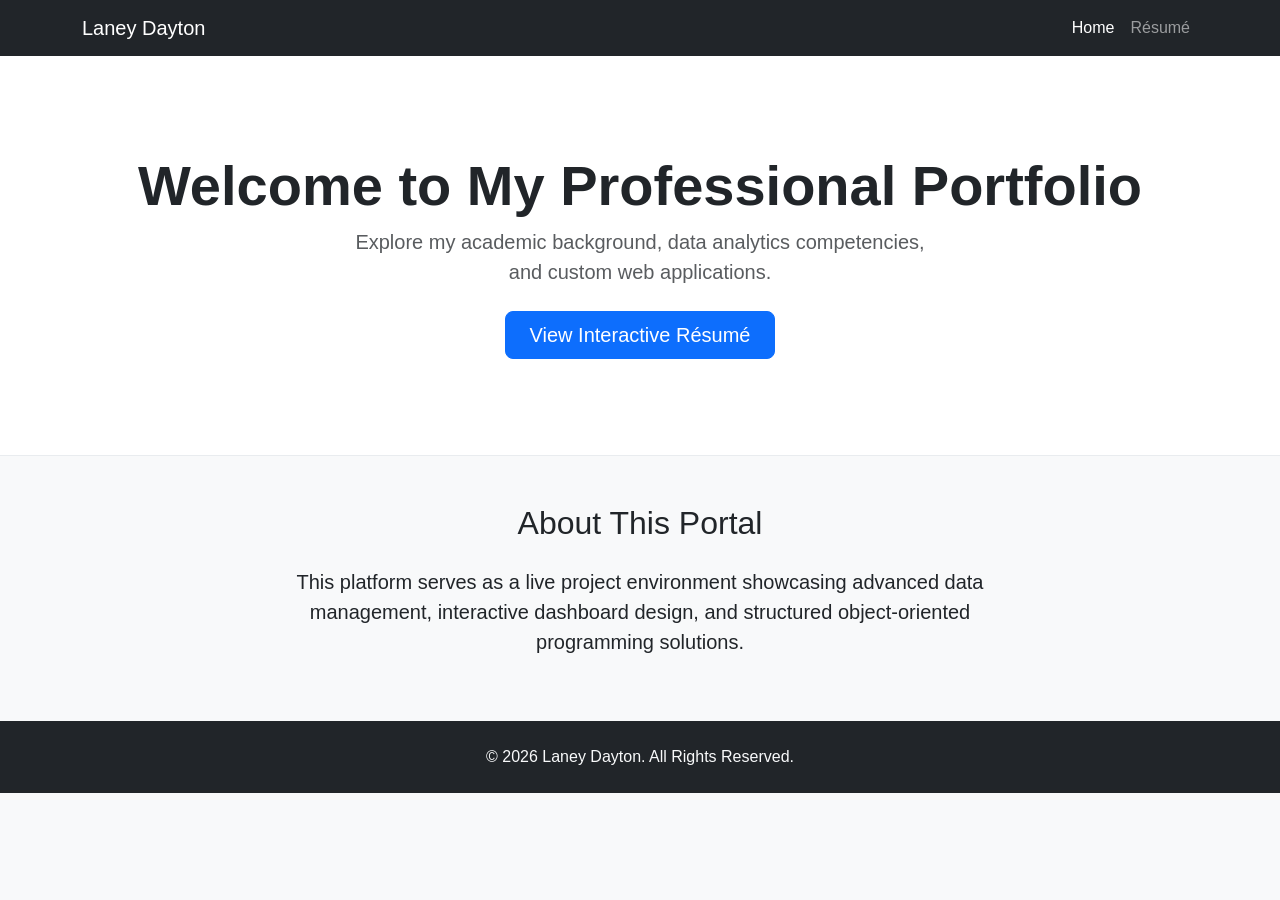
<file: index.html>
<!DOCTYPE html>
<html lang="en">
<head>
    <meta charset="UTF-8">
    <meta name="viewport" content="width=device-width, initial-scale=1.0">
    <title>Professional Portfolio</title>
    <link href="https://cdn.jsdelivr.net/npm/bootstrap@5.3.0/dist/css/bootstrap.min.css" rel="stylesheet">
    <style>
        body {
            font-family: 'Segoe UI', Tahoma, Geneva, Verdana, sans-serif;
            color: #212529;
            background-color: #f8f9fa;
        }
        .hero-section {
            background-color: #ffffff;
            border-bottom: 1px solid #e9ecef;
        }
    </style>
</head>
<body>

    <nav class="navbar navbar-expand-lg navbar-dark bg-dark">
        <div class="container">
            <a class="navbar-brand" href="index.html">Laney Dayton</a>
            <div class="navbar-nav ms-auto">
                <a class="nav-link active" href="index.html">Home</a>
                <a class="nav-link" href="resume.html">Résumé</a>
            </div>
        </div>
    </nav>

    <header class="hero-section py-5 text-center">
        <div class="container my-5">
            <h1 class="display-4 fw-bold">Welcome to My Professional Portfolio</h1>
            <p class="lead text-muted mx-auto" style="max-width: 600px;">
                Explore my academic background, data analytics competencies, and custom web applications.
            </p>
            <div class="d-grid gap-2 d-sm-flex justify-content-sm-center mt-4">
                <a href="resume.html" class="btn btn-primary btn-lg px-4 gap-3">View Interactive Résumé</a>
            </div>
        </div>
    </header>

    <main class="container my-5">
        <div class="row justify-content-center">
            <div class="col-md-8 text-center">
                <h2 class="mb-4">About This Portal</h2>
                <p class="lead">
                    This platform serves as a live project environment showcasing advanced data management, interactive dashboard design, and structured object-oriented programming solutions.
                </p>
            </div>
        </div>
    </main>

    <footer class="bg-dark text-light text-center py-4 mt-5">
        <div class="container">
            <p class="mb-0">&copy; 2026 Laney Dayton. All Rights Reserved.</p>
        </div>
    </footer>

    <script src="https://cdn.jsdelivr.net/npm/bootstrap@5.3.0/dist/js/bootstrap.bundle.min.js"></script>
</body>
</html>
</file>
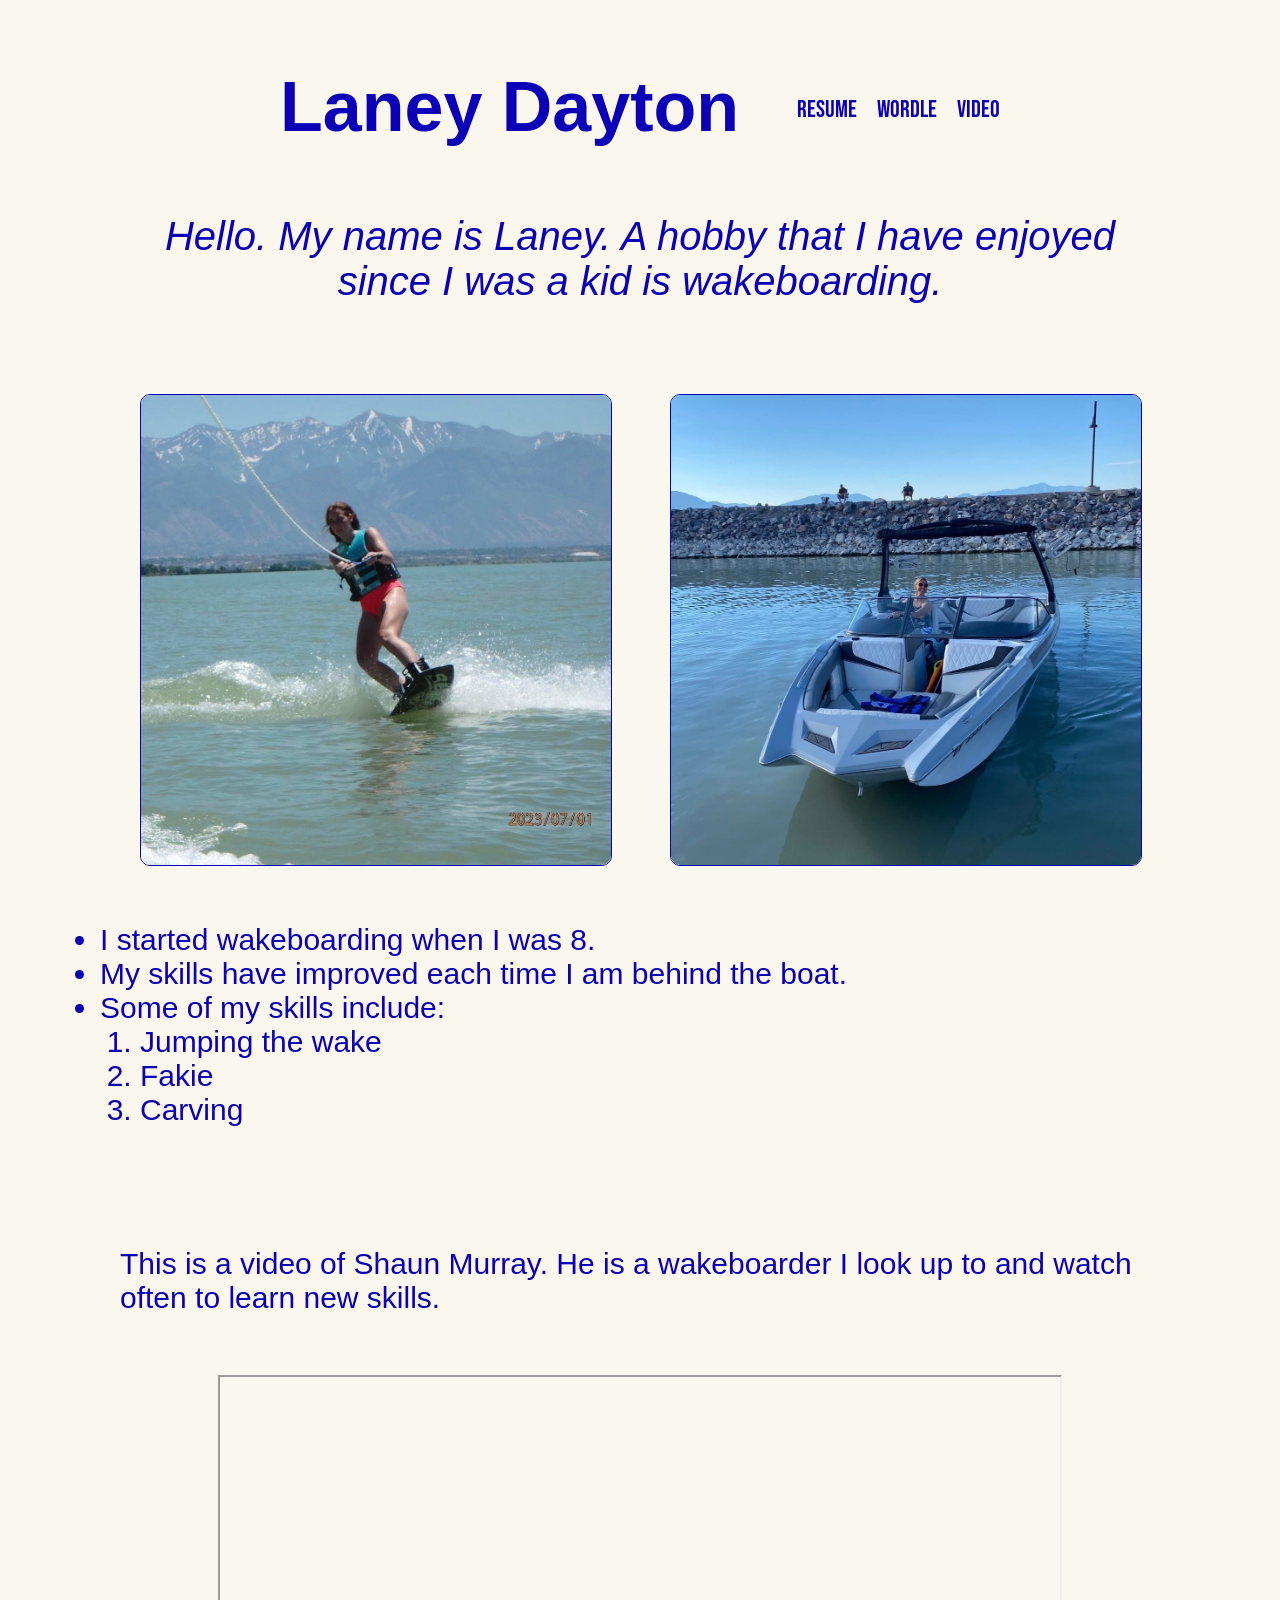
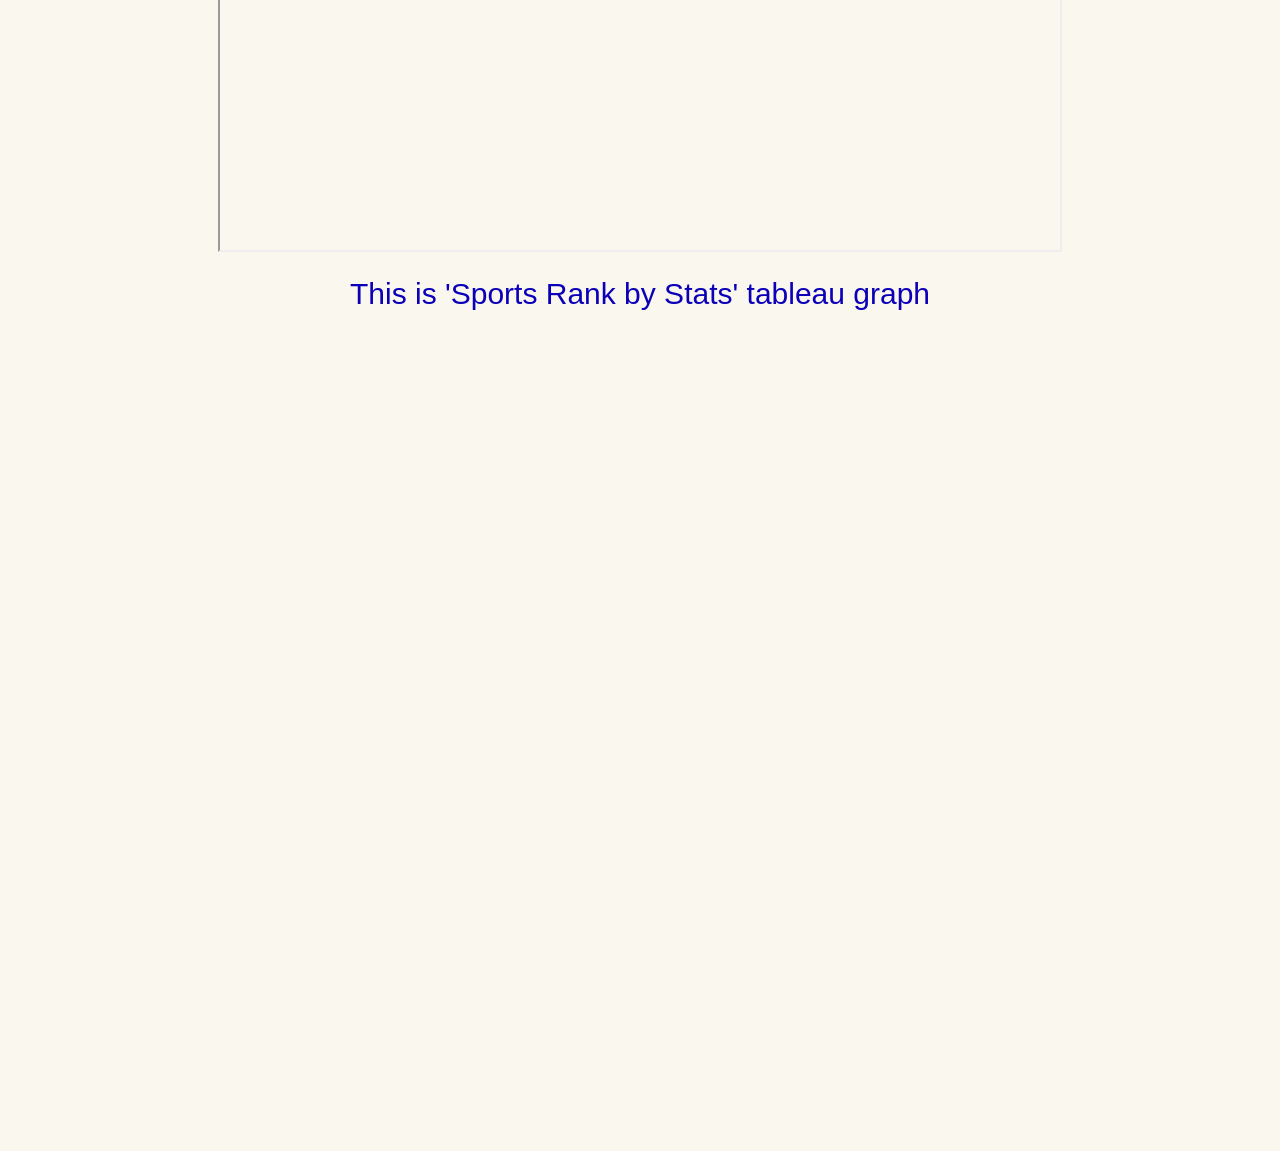
<file: scratch.html>
<!DOCTYPE html>
<html lang="en">
    <head>
        <meta charset="UTF-8" />
        <title>Laney Scratch</title>
    <link href="https://fonts.googleapis.com/css2?family=Bebas+Neue&family=Montserrat:wght@400;700&display=swap" rel="stylesheet">
    <link href="scratch.css" rel="stylesheet">   
    <meta name="viewport" content="width=device-width, initial-scale=1.0">
    </head>
    
    <body>        
   <header> 
       <div class="header-container">
           <a href="index.html" >
           <h1>Laney Dayton</h1>
        </a>
            <nav>
                <ul>
                    <li><a href="My website/resume.html" target="_blank">Resume</a></li>
                    <li><a href="My website/js/webapp.html" target="_blank">Wordle</a></li>
                    <li><a href="#video-section">Video</a></li>
                </ul>
            </nav> 
        </div>
    </header>
        
        <div>
           <h2>Hello. My name is Laney. A hobby that I have enjoyed since I was a kid is wakeboarding.</h2>
       </div>

    <div class="flex-container">
  <div class="flex-item"><img src="My website/assets/img/laneywakeboard.jpg" alt="Image 1"></div>
  <div class="flex-item"><img src="My website/assets/img/boat.jpg" alt="Image 2"></div>


</div>
      
<div class="about-me">
  <ul>
    <li>I started wakeboarding when I was 8.</li>
    <li>My skills have improved each time I am behind the boat.</li>
    <li>Some of my skills include:
        <ol>
            <li>Jumping the wake</li>
            <li>Fakie</li>
            <li>Carving</li>
        </ol>
    </li>
</ul>
</div>
        
<main id="video-section">          

<h3>This is a video of Shaun Murray. He is a wakeboarder I look up to and watch often to learn new skills.</h3>

<iframe width="840" height="473" src="https://www.youtube.com/embed/n3VUvs0yL7Y" 
        title="Wakeboarding Highlights"
        allow="accelerometer; autoplay; clipboard-write; encrypted-media; gyroscope; picture-in-picture; web-share" 
        referrerpolicy="strict-origin-when-cross-origin" allowfullscreen

></iframe>

<br>
<br>

  <h3 style="text-align: center; margin-top: 20px; margin-bottom: 20px;">This is 'Sports Rank by Stats' tableau graph</h3>
<br>

<div class="tableauContainer" style="width: 100%; max-width: 1100px; margin: 0 auto; height: 700px;">
  <iframe 
    src="https://public.tableau.com/views/SportsRankbyStats/MEASUREANALYSIS?:showVizHome=no&:embed=true" 
    style="border: none; width: 100%; height: 100%;" 
    title="Sports Rank by Stats Tableau Dashboard">
  </iframe>
</div>

<script>
  var divElement = document.getElementById('viz1781119923797');
  var vizElement = divElement.getElementsByTagName('object')[0];
  vizElement.style.width = '100%';
  vizElement.style.height = '700px';
  
  var scriptElement = document.createElement('script');
  scriptElement.src = 'https://public.tableau.com/javascripts/api/viz_v1.js';
  vizElement.parentNode.insertBefore(scriptElement, vizElement);
</script>

    </main>
</body>
</html>
</file>
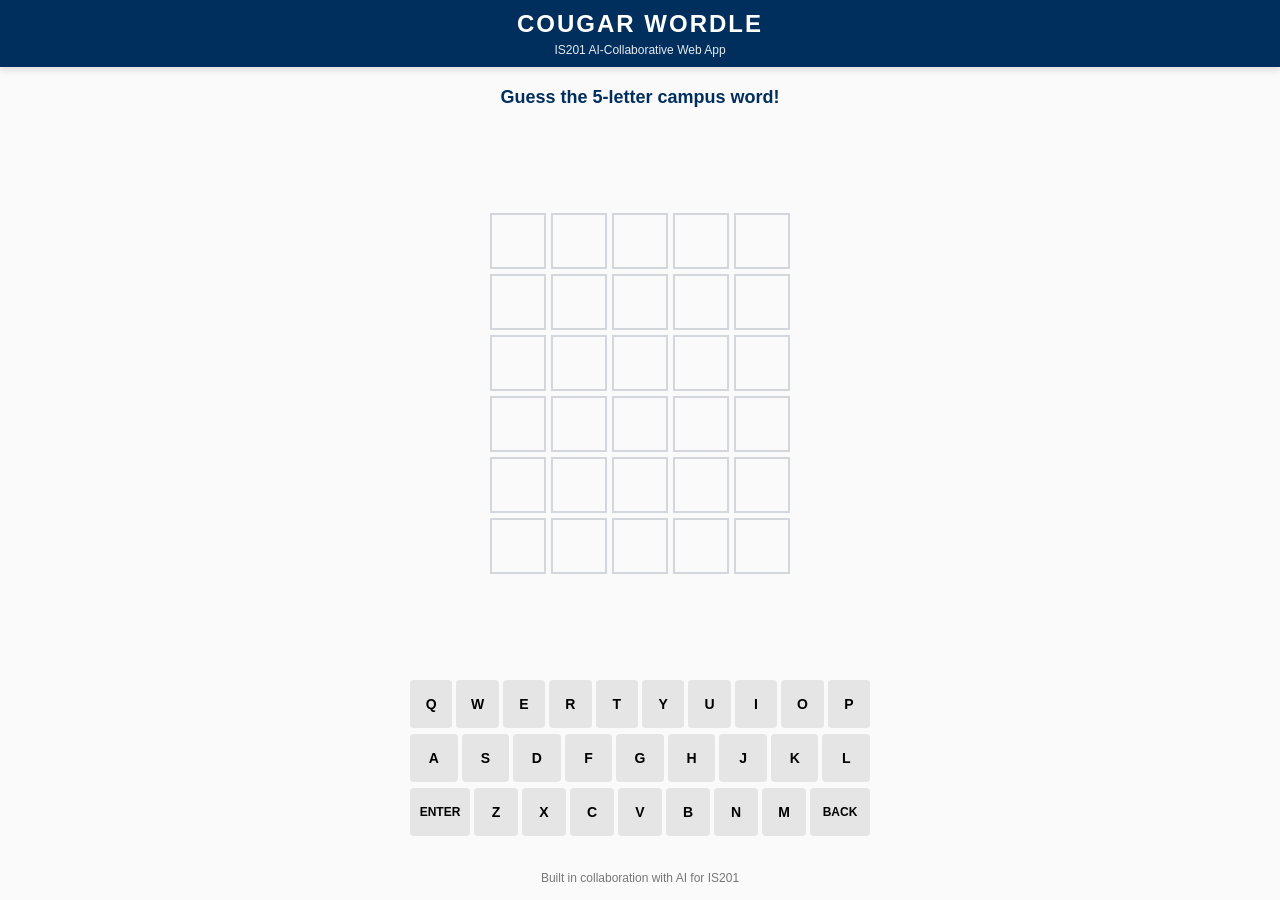
<file: webapp.html>
<!DOCTYPE html>
<html lang="en">
<head>
    <meta charset="UTF-8">
    <meta name="viewport" content="width=device-width, initial-scale=1.0">
    <title>Cougar Wordle - IS201 Web App</title>
    <style>
        :root {
            --byu-blue: #002e5d;
            --byu-tan: #ffffff;
            --correct-green: #6aaa64;
            --present-yellow: #c9b458;
            --absent-gray: #787c7e;
            --border-gray: #d3d6da;
        }

        body {
            font-family: 'Segoe UI', Tahoma, Geneva, Verdana, sans-serif;
            background-color: #fafafa;
            color: #333;
            margin: 0;
            display: flex;
            flex-direction: column;
            align-items: center;
            min-height: 100vh;
        }

        header {
            width: 100%;
            background-color: var(--byu-blue);
            color: white;
            text-align: center;
            padding: 10px 0;
            box-shadow: 0 4px 6px rgba(0,0,0,0.1);
        }

        header h1 {
            margin: 0;
            font-size: 24px;
            letter-spacing: 2px;
        }

        header p {
            margin: 5px 0 0 0;
            font-size: 12px;
            opacity: 0.9;
        }

        #game-container {
            flex: 1;
            display: flex;
            flex-direction: column;
            justify-content: space-between;
            align-items: center;
            width: 100%;
            max-width: 500px;
            padding: 20px;
            box-sizing: border-box;
        }

        #board {
            display: grid;
            grid-template-rows: repeat(6, 1fr);
            grid-gap: 5px;
            padding: 10px;
            margin-bottom: 20px;
        }

        .row {
            display: grid;
            grid-template-columns: repeat(5, 1fr);
            grid-gap: 5px;
        }

        .tile {
            width: 52px;
            height: 52px;
            border: 2px solid var(--border-gray);
            font-size: 24px;
            font-weight: bold;
            display: flex;
            justify-content: center;
            align-items: center;
            text-transform: uppercase;
            user-select: none;
            transition: background-color 0.3s, border-color 0.3s;
        }

        /* Status Styles */
        .tile.correct {
            background-color: var(--correct-green);
            color: white;
            border-color: var(--correct-green);
        }
        .tile.present {
            background-color: var(--present-yellow);
            color: white;
            border-color: var(--present-yellow);
        }
        .tile.absent {
            background-color: var(--absent-gray);
            color: white;
            border-color: var(--absent-gray);
        }
        .tile.pop {
            border-color: #565758;
            transform: scale(1.05);
        }

        #message {
            height: 30px;
            font-weight: bold;
            color: var(--byu-blue);
            margin-bottom: 10px;
            font-size: 18px;
            text-align: center;
        }

        #keyboard {
            width: 100%;
            display: flex;
            flex-direction: column;
            gap: 6px;
        }

        .keyboard-row {
            display: flex;
            justify-content: center;
            gap: 4px;
            width: 100%;
        }

        .key {
            background-color: #e5e5e5;
            border: 0;
            border-radius: 4px;
            height: 48px;
            font-weight: bold;
            font-size: 14px;
            display: flex;
            justify-content: center;
            align-items: center;
            cursor: pointer;
            user-select: none;
            flex: 1;
            text-transform: uppercase;
        }

        .key.wide {
            flex: 1.5;
            font-size: 12px;
        }

        /* Keyboard key colors updated dynamically via JS */
        .key.correct { background-color: var(--correct-green); color: white; }
        .key.present { background-color: var(--present-yellow); color: white; }
        .key.absent { background-color: var(--absent-gray); color: white; }

        footer {
            margin-top: auto;
            padding: 15px;
            font-size: 12px;
            color: #777;
        }
    </style>
</head>
<body>

    <header>
        <h1>COUGAR WORDLE</h1>
        <p>IS201 AI-Collaborative Web App</p>
    </header>

    <div id="game-container">
        <div id="message">Guess the 5-letter campus word!</div>
        
        <div id="board"></div>

        <div id="keyboard">
            <div class="keyboard-row">
                <button class="key" data-key="q">q</button>
                <button class="key" data-key="w">w</button>
                <button class="key" data-key="e">e</button>
                <button class="key" data-key="r">r</button>
                <button class="key" data-key="t">t</button>
                <button class="key" data-key="y">y</button>
                <button class="key" data-key="u">u</button>
                <button class="key" data-key="i">i</button>
                <button class="key" data-key="o">o</button>
                <button class="key" data-key="p">p</button>
            </div>
            <div class="keyboard-row">
                <button class="key" data-key="a">a</button>
                <button class="key" data-key="s">s</button>
                <button class="key" data-key="d">d</button>
                <button class="key" data-key="f">f</button>
                <button class="key" data-key="g">g</button>
                <button class="key" data-key="h">h</button>
                <button class="key" data-key="j">j</button>
                <button class="key" data-key="k">k</button>
                <button class="key" data-key="l">l</button>
            </div>
            <div class="keyboard-row">
                <button class="key wide" data-key="enter">ENTER</button>
                <button class="key" data-key="z">z</button>
                <button class="key" data-key="x">x</button>
                <button class="key" data-key="c">c</button>
                <button class="key" data-key="v">v</button>
                <button class="key" data-key="b">b</button>
                <button class="key" data-key="n">n</button>
                <button class="key" data-key="m">m</button>
                <button class="key wide" data-key="backspace">BACK</button>
            </div>
        </div>
    </div>

    <footer>
        Built in collaboration with AI for IS201
    </footer>

    <script>
        // BYU-themed 5-letter hidden words
        const WORDS = ["cosmo", "provo", "ylight", "brick", "study", "exams", "books", "coach", "honor", "final", "cougs", "fudge", "cream"];
        // Pick a random word from the list
        const secretWord = WORDS[Math.floor(Math.random() * WORDS.length)];
        
        const MAX_GUESSES = 6;
        const WORD_LENGTH = 5;
        
        let currentRow = 0;
        let currentTile = 0;
        let guesses = Array(MAX_GUESSES).fill("").map(() => Array(WORD_LENGTH).fill(""));
        let gameOver = false;

        // Create the board tiles programmatically
        const board = document.getElementById("board");
        for (let i = 0; i < MAX_GUESSES; i++) {
            const rowDiv = document.createElement("div");
            rowDiv.className = "row";
            for (let j = 0; j < WORD_LENGTH; j++) {
                const tileDiv = document.createElement("div");
                tileDiv.className = "tile";
                tileDiv.id = `tile-${i}-${j}`;
                rowDiv.appendChild(tileDiv);
            }
            board.appendChild(rowDiv);
        }

        // Handle physical keyboard inputs
        document.addEventListener("keydown", (e) => {
            if (gameOver) return;
            if (e.key === "Enter") {
                submitGuess();
            } else if (e.key === "Backspace") {
                deleteLetter();
            } else if (/^[a-zA-Z]$/.test(e.key)) {
                addLetter(e.key.toLowerCase());
            }
        });

        // Handle on-screen virtual keyboard clicks
        document.querySelectorAll(".key").forEach(button => {
            button.addEventListener("click", () => {
                if (gameOver) return;
                const key = button.getAttribute("data-key");
                if (key === "enter") {
                    submitGuess();
                } else if (key === "backspace") {
                    deleteLetter();
                } else {
                    addLetter(key);
                }
            });
        });

        function addLetter(letter) {
            if (currentTile < WORD_LENGTH && currentRow < MAX_GUESSES) {
                guesses[currentRow][currentTile] = letter;
                const tile = document.getElementById(`tile-${currentRow}-${currentTile}`);
                tile.textContent = letter;
                tile.classList.add("pop");
                currentTile++;
            }
        }

        function deleteLetter() {
            if (currentTile > 0) {
                currentTile--;
                guesses[currentRow][currentTile] = "";
                const tile = document.getElementById(`tile-${currentRow}-${currentTile}`);
                tile.textContent = "";
                tile.classList.remove("pop");
            }
        }

        function submitGuess() {
            if (currentTile !== WORD_LENGTH) {
                showMessage("Not enough letters!");
                return;
            }

            const guess = guesses[currentRow].join("");
            revealRow(currentRow, guess);

            if (guess === secretWord) {
                showMessage("Go Cougars! You win! 🤙");
                gameOver = true;
                return;
            }

            if (currentRow === MAX_GUESSES - 1) {
                showMessage(`Game Over! The word was: ${secretWord.toUpperCase()}`);
                gameOver = true;
                return;
            }

            currentRow++;
            currentTile = 0;
        }

        function revealRow(rowNum, guess) {
            const letterCounts = {};
            // Count letters in secret word to handle duplicate letters correctly
            for (let char of secretWord) {
                letterCounts[char] = (letterCounts[char] || 0) + 1;
            }

            const tileStatuses = Array(WORD_LENGTH).fill("absent");

            // First pass: Find exact matches (Green)
            for (let i = 0; i < WORD_LENGTH; i++) {
                if (guess[i] === secretWord[i]) {
                    tileStatuses[i] = "correct";
                    letterCounts[guess[i]]--;
                }
            }

            // Second pass: Find partial matches (Yellow)
            for (let i = 0; i < WORD_LENGTH; i++) {
                if (tileStatuses[i] !== "correct") {
                    if (secretWord.includes(guess[i]) && letterCounts[guess[i]] > 0) {
                        tileStatuses[i] = "present";
                        letterCounts[guess[i]]--;
                    }
                }
            }

            // Apply styles to tiles and keys
            for (let i = 0; i < WORD_LENGTH; i++) {
                const tile = document.getElementById(`tile-${rowNum}-${i}`);
                const status = tileStatuses[i];
                
                // Add class delayed slightly for visual effect
                setTimeout(() => {
                    tile.classList.add(status);
                    updateKeyboardKey(guess[i], status);
                }, i * 100);
            }
        }

        function updateKeyboardKey(letter, status) {
            const keyButton = document.querySelector(`.key[data-key="${letter}"]`);
            if (!keyButton) return;

            // Don't downgrade a green key to yellow/gray
            if (keyButton.classList.contains("correct")) return;
            if (keyButton.classList.contains("present") && status === "absent") return;

            keyButton.classList.remove("present", "absent");
            keyButton.classList.add(status);
        }

        function showMessage(msg) {
            document.getElementById("message").textContent = msg;
        }
    </script>
</body>
</html>
</file>
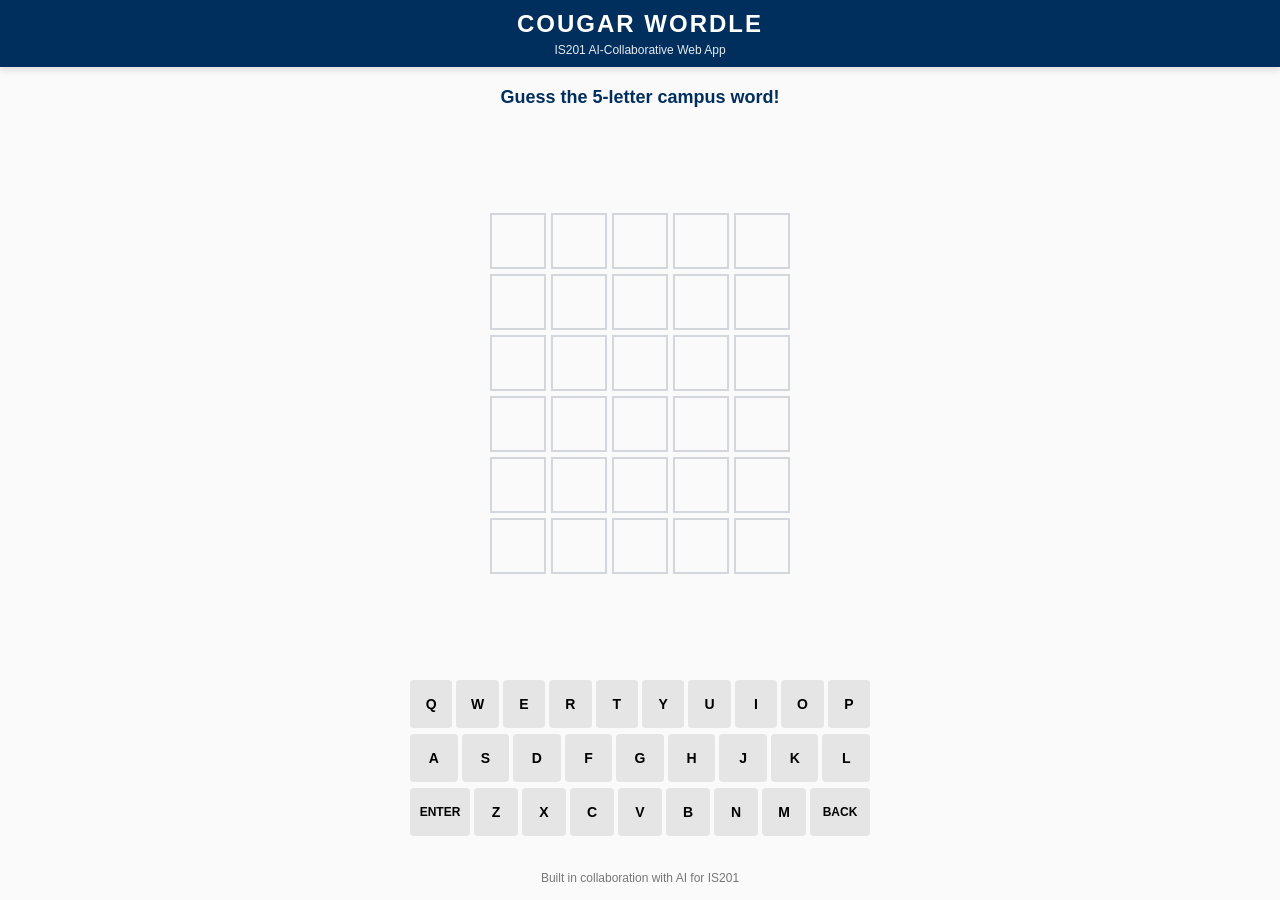
<file: My website/js/webapp.html>
<!DOCTYPE html>
<html lang="en">
<head>
    <meta charset="UTF-8">
    <meta name="viewport" content="width=device-width, initial-scale=1.0">
    <title>Cougar Wordle - IS201 Web App</title>
    <style>
        :root {
            --byu-blue: #002e5d;
            --byu-tan: #ffffff;
            --correct-green: #6aaa64;
            --present-yellow: #c9b458;
            --absent-gray: #787c7e;
            --border-gray: #d3d6da;
        }

        body {
            font-family: 'Segoe UI', Tahoma, Geneva, Verdana, sans-serif;
            background-color: #fafafa;
            color: #333;
            margin: 0;
            display: flex;
            flex-direction: column;
            align-items: center;
            min-height: 100vh;
        }

        header {
            width: 100%;
            background-color: var(--byu-blue);
            color: white;
            text-align: center;
            padding: 10px 0;
            box-shadow: 0 4px 6px rgba(0,0,0,0.1);
        }

        header h1 {
            margin: 0;
            font-size: 24px;
            letter-spacing: 2px;
        }

        header p {
            margin: 5px 0 0 0;
            font-size: 12px;
            opacity: 0.9;
        }

        #game-container {
            flex: 1;
            display: flex;
            flex-direction: column;
            justify-content: space-between;
            align-items: center;
            width: 100%;
            max-width: 500px;
            padding: 20px;
            box-sizing: border-box;
        }

        #board {
            display: grid;
            grid-template-rows: repeat(6, 1fr);
            grid-gap: 5px;
            padding: 10px;
            margin-bottom: 20px;
        }

        .row {
            display: grid;
            grid-template-columns: repeat(5, 1fr);
            grid-gap: 5px;
        }

        .tile {
            width: 52px;
            height: 52px;
            border: 2px solid var(--border-gray);
            font-size: 24px;
            font-weight: bold;
            display: flex;
            justify-content: center;
            align-items: center;
            text-transform: uppercase;
            user-select: none;
            transition: background-color 0.3s, border-color 0.3s;
        }

        /* Status Styles */
        .tile.correct {
            background-color: var(--correct-green);
            color: white;
            border-color: var(--correct-green);
        }
        .tile.present {
            background-color: var(--present-yellow);
            color: white;
            border-color: var(--present-yellow);
        }
        .tile.absent {
            background-color: var(--absent-gray);
            color: white;
            border-color: var(--absent-gray);
        }
        .tile.pop {
            border-color: #565758;
            transform: scale(1.05);
        }

        #message {
            height: 30px;
            font-weight: bold;
            color: var(--byu-blue);
            margin-bottom: 10px;
            font-size: 18px;
            text-align: center;
        }

        #keyboard {
            width: 100%;
            display: flex;
            flex-direction: column;
            gap: 6px;
        }

        .keyboard-row {
            display: flex;
            justify-content: center;
            gap: 4px;
            width: 100%;
        }

        .key {
            background-color: #e5e5e5;
            border: 0;
            border-radius: 4px;
            height: 48px;
            font-weight: bold;
            font-size: 14px;
            display: flex;
            justify-content: center;
            align-items: center;
            cursor: pointer;
            user-select: none;
            flex: 1;
            text-transform: uppercase;
        }

        .key.wide {
            flex: 1.5;
            font-size: 12px;
        }

        /* Keyboard key colors updated dynamically via JS */
        .key.correct { background-color: var(--correct-green); color: white; }
        .key.present { background-color: var(--present-yellow); color: white; }
        .key.absent { background-color: var(--absent-gray); color: white; }

        footer {
            margin-top: auto;
            padding: 15px;
            font-size: 12px;
            color: #777;
        }
    </style>
</head>
<body>

    <header>
        <h1>COUGAR WORDLE</h1>
        <p>IS201 AI-Collaborative Web App</p>
    </header>

    <div id="game-container">
        <div id="message">Guess the 5-letter campus word!</div>
        
        <div id="board"></div>

        <div id="keyboard">
            <div class="keyboard-row">
                <button class="key" data-key="q">q</button>
                <button class="key" data-key="w">w</button>
                <button class="key" data-key="e">e</button>
                <button class="key" data-key="r">r</button>
                <button class="key" data-key="t">t</button>
                <button class="key" data-key="y">y</button>
                <button class="key" data-key="u">u</button>
                <button class="key" data-key="i">i</button>
                <button class="key" data-key="o">o</button>
                <button class="key" data-key="p">p</button>
            </div>
            <div class="keyboard-row">
                <button class="key" data-key="a">a</button>
                <button class="key" data-key="s">s</button>
                <button class="key" data-key="d">d</button>
                <button class="key" data-key="f">f</button>
                <button class="key" data-key="g">g</button>
                <button class="key" data-key="h">h</button>
                <button class="key" data-key="j">j</button>
                <button class="key" data-key="k">k</button>
                <button class="key" data-key="l">l</button>
            </div>
            <div class="keyboard-row">
                <button class="key wide" data-key="enter">ENTER</button>
                <button class="key" data-key="z">z</button>
                <button class="key" data-key="x">x</button>
                <button class="key" data-key="c">c</button>
                <button class="key" data-key="v">v</button>
                <button class="key" data-key="b">b</button>
                <button class="key" data-key="n">n</button>
                <button class="key" data-key="m">m</button>
                <button class="key wide" data-key="backspace">BACK</button>
            </div>
        </div>
    </div>

    <footer>
        Built in collaboration with AI for IS201
    </footer>

    <script>
        // BYU-themed 5-letter hidden words
        const WORDS = ["cosmo", "provo", "ylight", "brick", "study", "exams", "books", "coach", "honor", "final", "cougs", "fudge", "cream"];
        // Pick a random word from the list
        const secretWord = WORDS[Math.floor(Math.random() * WORDS.length)];
        
        const MAX_GUESSES = 6;
        const WORD_LENGTH = 5;
        
        let currentRow = 0;
        let currentTile = 0;
        let guesses = Array(MAX_GUESSES).fill("").map(() => Array(WORD_LENGTH).fill(""));
        let gameOver = false;

        // Create the board tiles programmatically
        const board = document.getElementById("board");
        for (let i = 0; i < MAX_GUESSES; i++) {
            const rowDiv = document.createElement("div");
            rowDiv.className = "row";
            for (let j = 0; j < WORD_LENGTH; j++) {
                const tileDiv = document.createElement("div");
                tileDiv.className = "tile";
                tileDiv.id = `tile-${i}-${j}`;
                rowDiv.appendChild(tileDiv);
            }
            board.appendChild(rowDiv);
        }

        // Handle physical keyboard inputs
        document.addEventListener("keydown", (e) => {
            if (gameOver) return;
            if (e.key === "Enter") {
                submitGuess();
            } else if (e.key === "Backspace") {
                deleteLetter();
            } else if (/^[a-zA-Z]$/.test(e.key)) {
                addLetter(e.key.toLowerCase());
            }
        });

        // Handle on-screen virtual keyboard clicks
        document.querySelectorAll(".key").forEach(button => {
            button.addEventListener("click", () => {
                if (gameOver) return;
                const key = button.getAttribute("data-key");
                if (key === "enter") {
                    submitGuess();
                } else if (key === "backspace") {
                    deleteLetter();
                } else {
                    addLetter(key);
                }
            });
        });

        function addLetter(letter) {
            if (currentTile < WORD_LENGTH && currentRow < MAX_GUESSES) {
                guesses[currentRow][currentTile] = letter;
                const tile = document.getElementById(`tile-${currentRow}-${currentTile}`);
                tile.textContent = letter;
                tile.classList.add("pop");
                currentTile++;
            }
        }

        function deleteLetter() {
            if (currentTile > 0) {
                currentTile--;
                guesses[currentRow][currentTile] = "";
                const tile = document.getElementById(`tile-${currentRow}-${currentTile}`);
                tile.textContent = "";
                tile.classList.remove("pop");
            }
        }

        function submitGuess() {
            if (currentTile !== WORD_LENGTH) {
                showMessage("Not enough letters!");
                return;
            }

            const guess = guesses[currentRow].join("");
            revealRow(currentRow, guess);

            if (guess === secretWord) {
                showMessage("Go Cougars! You win! 🤙");
                gameOver = true;
                return;
            }

            if (currentRow === MAX_GUESSES - 1) {
                showMessage(`Game Over! The word was: ${secretWord.toUpperCase()}`);
                gameOver = true;
                return;
            }

            currentRow++;
            currentTile = 0;
        }

        function revealRow(rowNum, guess) {
            const letterCounts = {};
            // Count letters in secret word to handle duplicate letters correctly
            for (let char of secretWord) {
                letterCounts[char] = (letterCounts[char] || 0) + 1;
            }

            const tileStatuses = Array(WORD_LENGTH).fill("absent");

            // First pass: Find exact matches (Green)
            for (let i = 0; i < WORD_LENGTH; i++) {
                if (guess[i] === secretWord[i]) {
                    tileStatuses[i] = "correct";
                    letterCounts[guess[i]]--;
                }
            }

            // Second pass: Find partial matches (Yellow)
            for (let i = 0; i < WORD_LENGTH; i++) {
                if (tileStatuses[i] !== "correct") {
                    if (secretWord.includes(guess[i]) && letterCounts[guess[i]] > 0) {
                        tileStatuses[i] = "present";
                        letterCounts[guess[i]]--;
                    }
                }
            }

            // Apply styles to tiles and keys
            for (let i = 0; i < WORD_LENGTH; i++) {
                const tile = document.getElementById(`tile-${rowNum}-${i}`);
                const status = tileStatuses[i];
                
                // Add class delayed slightly for visual effect
                setTimeout(() => {
                    tile.classList.add(status);
                    updateKeyboardKey(guess[i], status);
                }, i * 100);
            }
        }

        function updateKeyboardKey(letter, status) {
            const keyButton = document.querySelector(`.key[data-key="${letter}"]`);
            if (!keyButton) return;

            // Don't downgrade a green key to yellow/gray
            if (keyButton.classList.contains("correct")) return;
            if (keyButton.classList.contains("present") && status === "absent") return;

            keyButton.classList.remove("present", "absent");
            keyButton.classList.add(status);
        }

        function showMessage(msg) {
            document.getElementById("message").textContent = msg;
        }
    </script>
</body>
</html>
</file>
<file: scratch.css>
/* General Styles */
body {
    background-color: #FAF7EF;
    color: #0B00B8;
    font-family: "span", serif;
    font-weight: 200;
    font-size: 30px;
    text-align: left;
    margin: 60px;
}

h1, h2 {
    font-family: 'Bebas Neue', sans-serif;
}

h1 {
    font-size: 70px;
    font-family: "span-compressed", serif;
    margin: 0;
    color: #0B00B8;
    text-decoration: none;
}

h2 {
    font-family: "span-compressed", serif;
    font-weight: 200;
    font-style: italic;
    font-size: 40px;
    text-align: center;
    margin: 60px;
}

/* Header Styles */
.header-container {
    display: flex;
    justify-content: space-between;
    align-items: center;
    padding: 0 20px;
    margin-right: 200px;
    margin-left: 200px;
}

.header-container a {
    text-decoration: none;
    color: #0B00B8;
}


nav ul {
    display: flex;
    list-style-type: none;
    padding: 0;
}

nav ul li {
    margin-left: 20px;
}

nav ul li:first-child {
    margin-left: 0;
}

nav ul li a {
    text-decoration: none;
    color: #0B00B8;
    font-family: 'Bebas Neue', sans-serif;
    font-size: 24px;
}


.flex-container {
  display: flex;
  flex-wrap: wrap;
  justify-content: space-between;
  padding: 20px 70px 10px 70px; 
  max-width: 1200px; 
  margin: 0 auto; 
}

.flex-item {
  width: calc(48% - 20px); 
  margin-bottom: 20px; 
  margin: 10px;
}

.flex-item img {
  width: 100%; 
  aspect-ratio: 1 / 1;
  object-fit: cover;
  border-radius: 10px; 
  border: 1px solid #0B00B8; 
}

h3 {
    font-family: "span", serif;
    font-weight: 200;
    font-size: 30px;
    text-align: left;
    margin: 60px;
}

br {
    display: block;
    margin: .5em 0; 
    content: "";
}

main {
    text-align: center;
    padding: 30px 0 60px 0;
    font-size: 20px;
    font-family: "span", serif;
    font-style: bold;


}



/* Mobile Styles */
@media (max-width: 768px) {
  .header-container {
        flex-direction: column;
        align-items: center;
    }

    nav ul {
        margin-top: 20px;
    }

    nav ul li {
        margin: 0 10px;
    }

    .flex-item {
        width: calc(50% - 40px);
    }

    h2 {
        font-size: 30px;
    }

    h3 {
        font-size: 20px;
    }

    h4 {
        font-size: 16px;
    }
    
       main iframe {
        width: 100%; /* Make the video fill the entire width of its container */
        max-width: 100%; /* Ensure the video doesn't exceed the width of its container */
        height: auto; /* Allow the height to adjust proportionally */
    }
    
    
}
/* Mobile Styles */
@media (max-width: 768px) {
    .header-container {
        flex-direction: column;
        align-items: center;
        margin-right: 0;
        margin-left: 0;
    }

    nav ul {
        margin-top: 20px;
    }

    nav ul li {
        margin: 0 10px;
    }

    .logo {
        width: 100%; /* Make the logo responsive */
        text-align: center; /* Align the logo to the center */
    }

    h1 {
        font-size: 70px; /* Maintain consistent font size for the title */
    }
}

p, ol, ul, li, h3, h1, h2 {
  font-family: 'Segoe UI', Tahoma, Geneva, Verdana, sans-serif;
}
</file>
